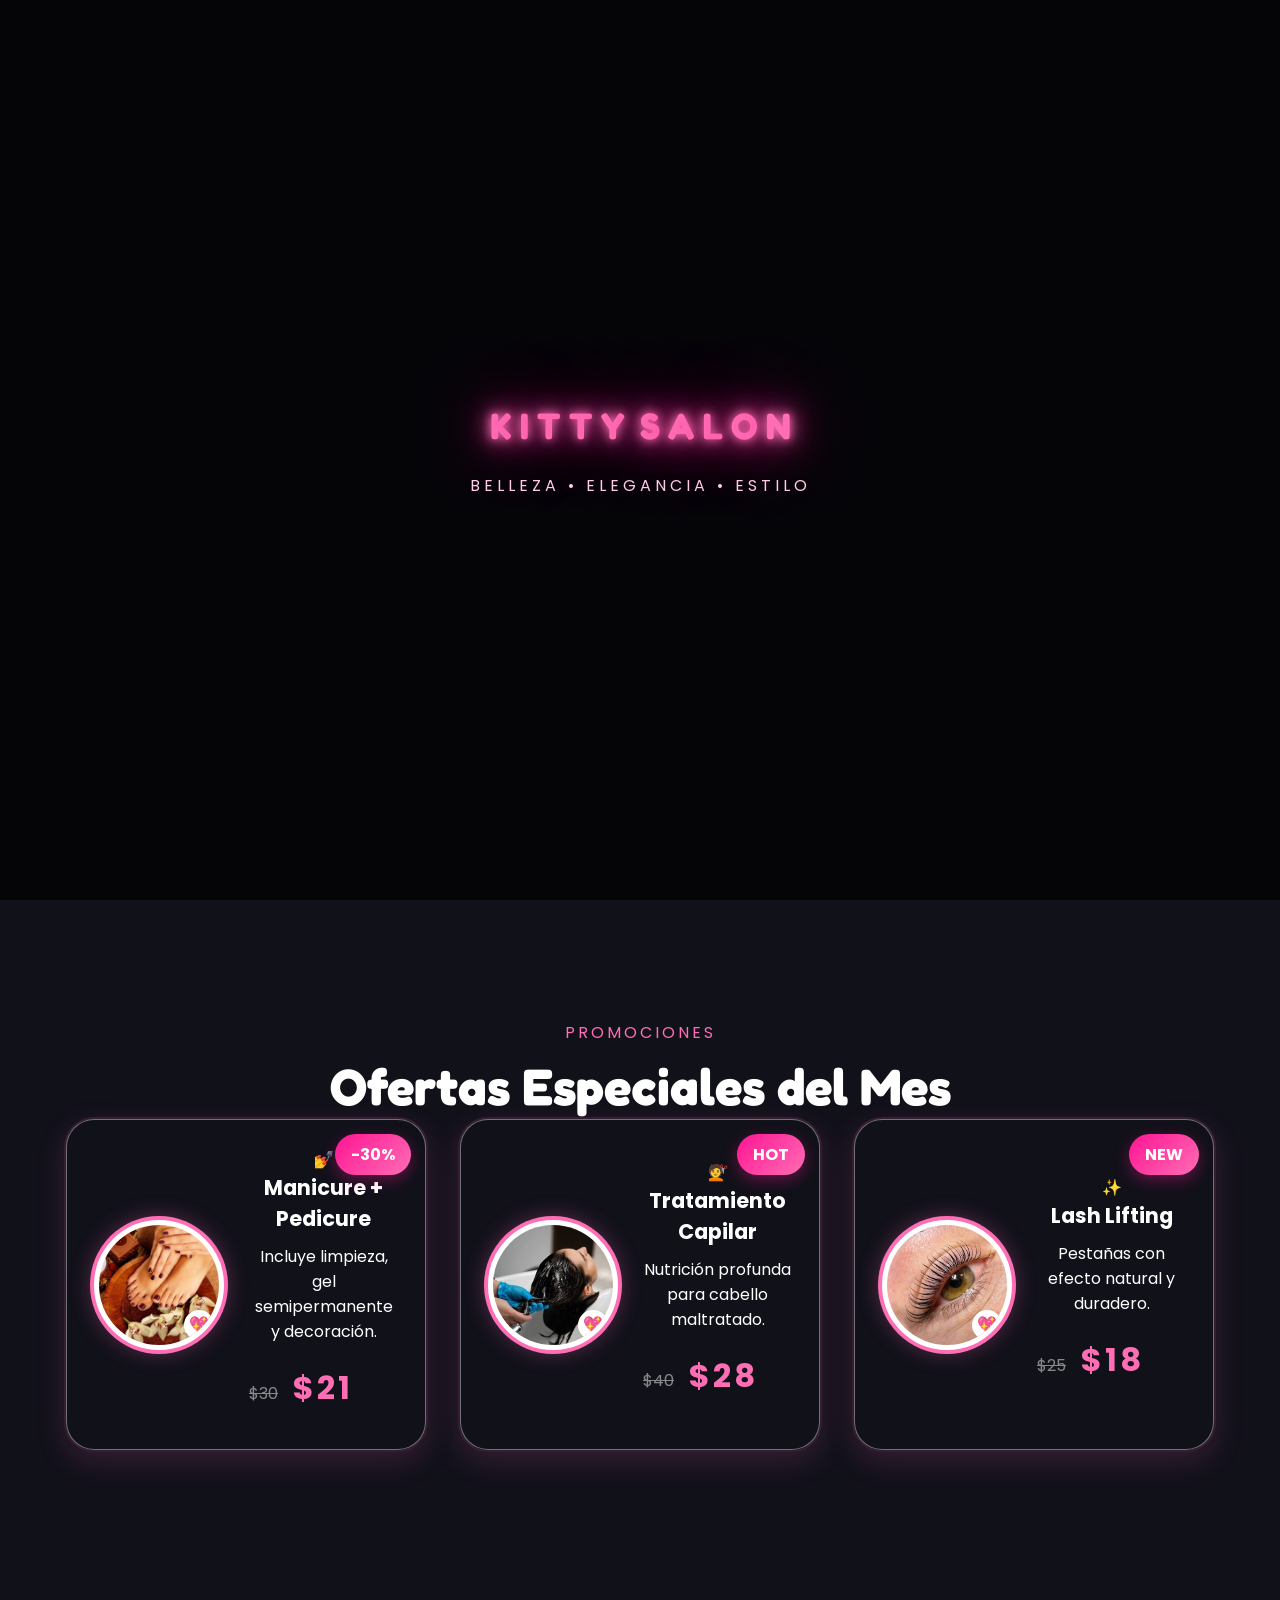
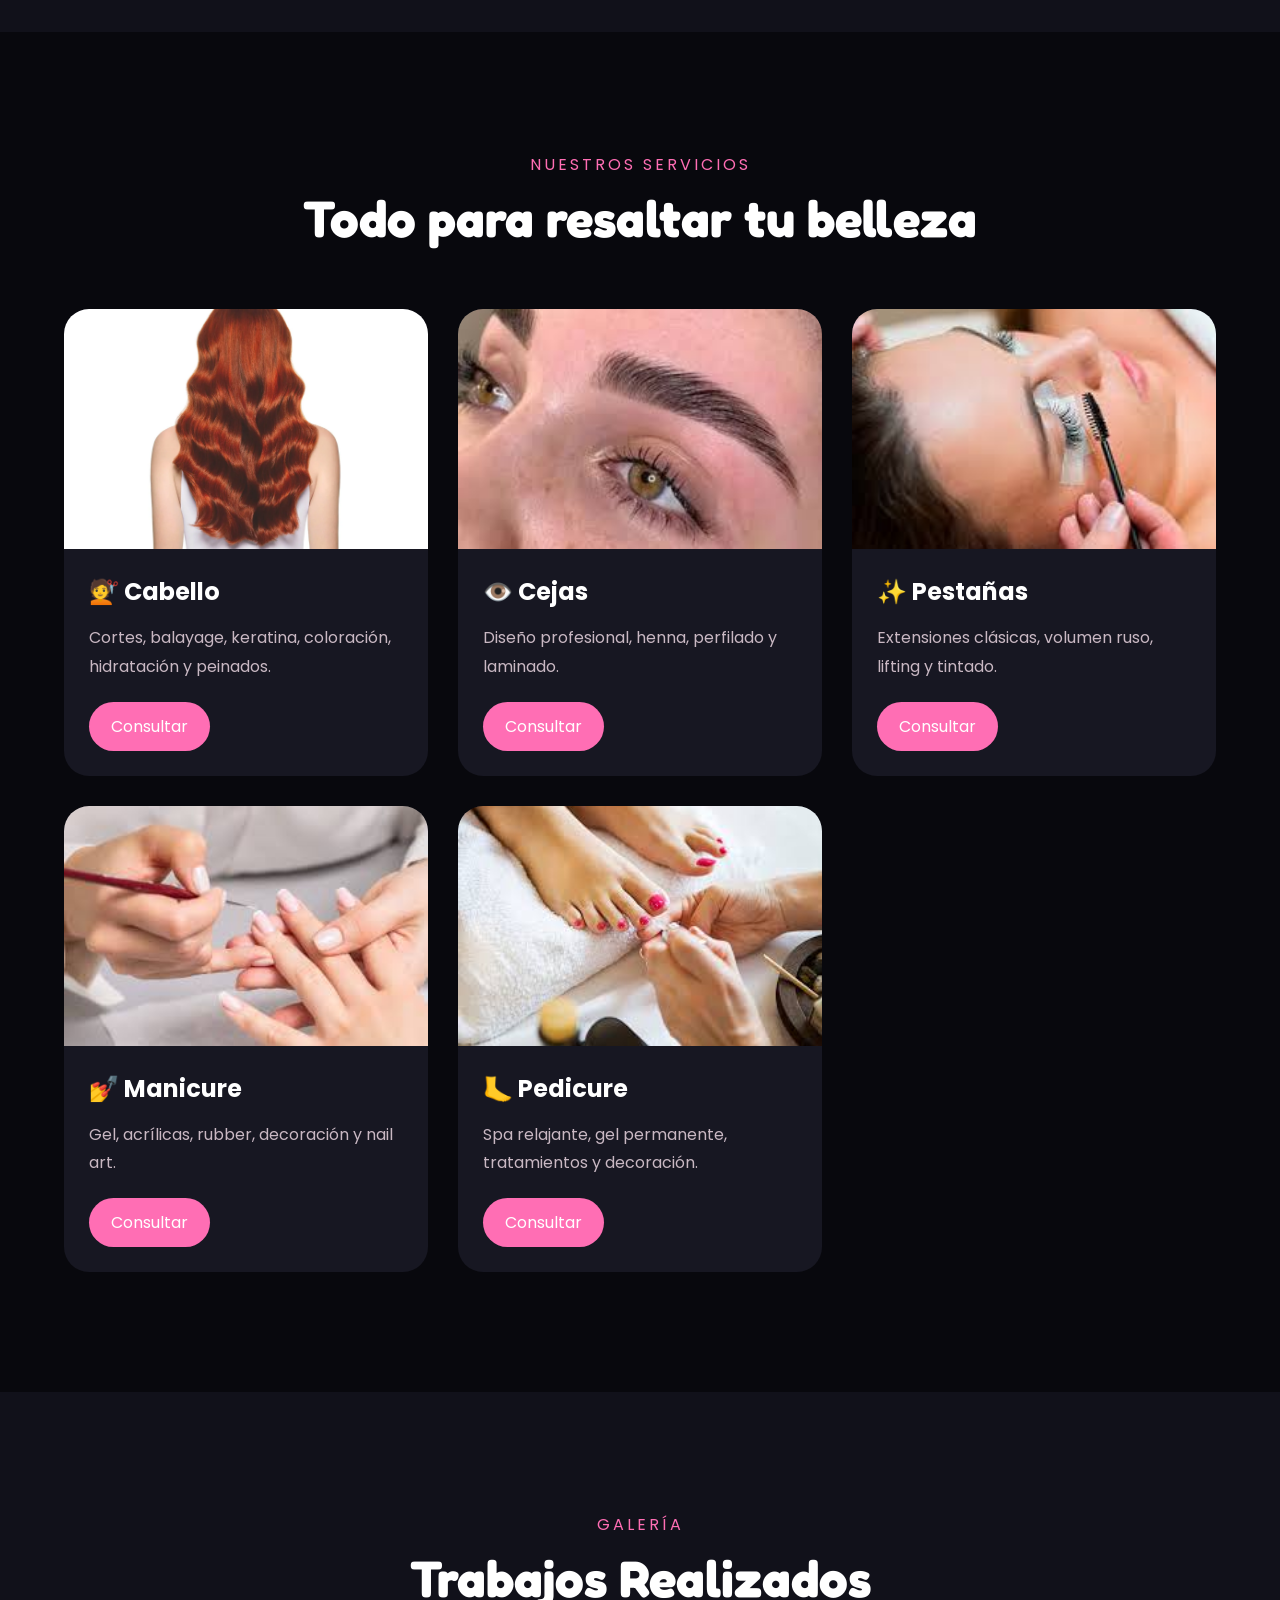
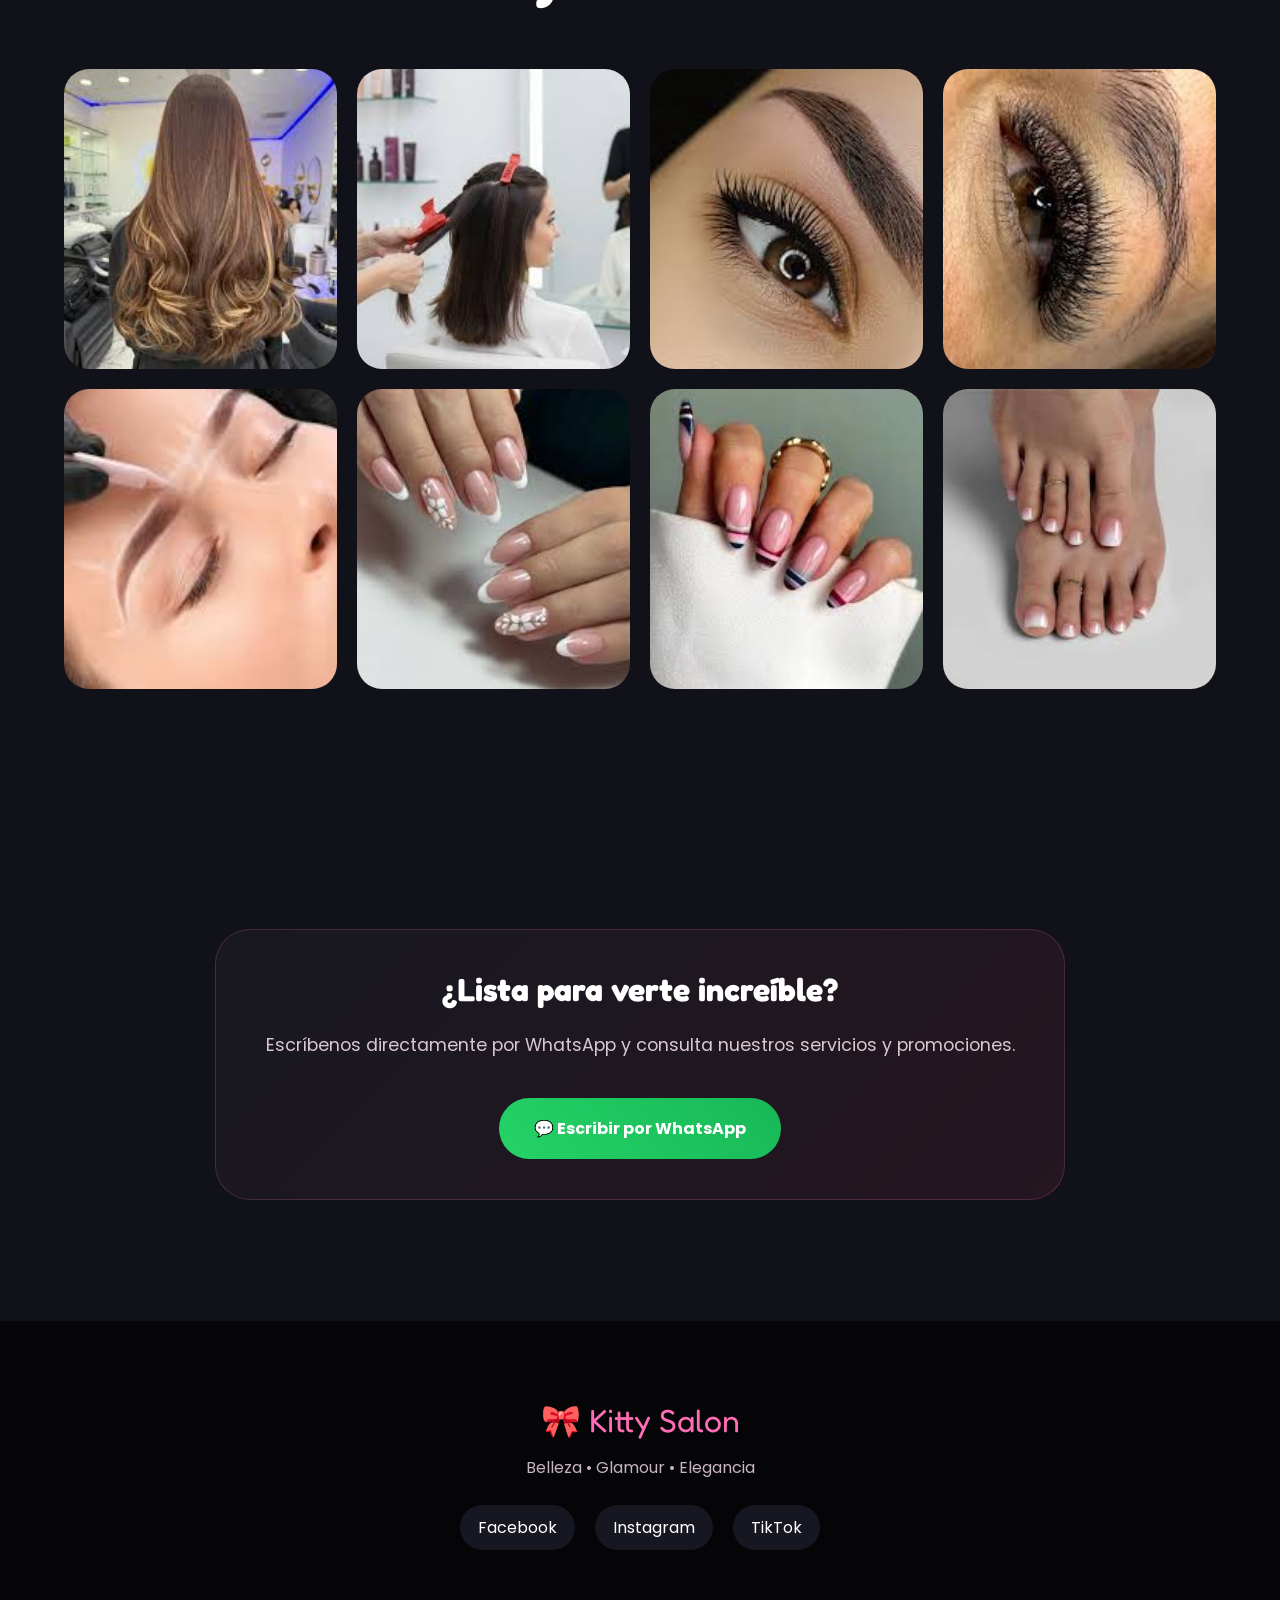
<file: index.html>
<!DOCTYPE html>
<html lang="es">
<head>
<meta charset="UTF-8">
<meta name="viewport" content="width=device-width, initial-scale=1.0">

<title>Kitty Salon | Belleza & Glamour</title>

<meta name="description" content="Kitty Salon - Cabello, uñas, pestañas, cejas y promociones especiales.">

<link rel="preconnect" href="https://fonts.googleapis.com">
<link rel="preconnect" href="https://fonts.gstatic.com" crossorigin>

<link href="https://fonts.googleapis.com/css2?family=Fredoka:wght@400;500;600;700&family=Poppins:wght@300;400;500;600&display=swap" rel="stylesheet">

<link rel="stylesheet" href="style.css">
</head>

<body>

<!-- =====================================
LOADER
===================================== -->

<div id="loader">

<div class="loader-content">

<div class="loader-logo">

<span>K</span>
<span>I</span>
<span>T</span>
<span>T</span>
<span>Y</span>

<span class="space"></span>

<span>S</span>
<span>A</span>
<span>L</span>
<span>O</span>
<span>N</span>

</div>

<p class="loader-subtitle">
Belleza • Elegancia • Estilo
</p>

</div>

</div>

<!-- =====================================
FLOATING DECORATIONS
===================================== -->

<div class="floating-elements">

<span>🌸</span>
<span>✨</span>
<span>🎀</span>
<span>💖</span>
<span>🌺</span>
<span>⭐</span>

</div>


<!-- =====================================
NAVBAR
===================================== -->

<header class="header">

<div class="container">

<div class="logo">

🎀 Kitty Salon

</div>

<nav>

<ul>

<li>
<a href="#inicio">Inicio</a>
</li>

<li>
<a href="#servicios">Servicios</a>
</li>

<li>
<a href="#galeria">Galería</a>
</li>

<li>
<a href="#contacto">Contacto</a>
</li>

</ul>

</nav>

<div class="menu-btn">

☰

</div>

</div>

</header>

<!-- =====================================
HERO
===================================== -->

<section id="inicio" class="hero">

<div class="hero-overlay"></div>

<div class="container">

<div class="hero-content">

<div class="hero-kitty">
    <img src="img/kitty-wave.gif" alt="Hello Kitty saludando">
</div>


<h1>

Tu belleza merece
un toque de
<span>magia rosa</span>

</h1>

<p>

Especialistas en cabello,
uñas, pestañas y cejas.

Un espacio diseñado para
hacerte sentir increíble.

</p>

<div class="hero-buttons">

<a
href="#servicios"
class="btn-primary">

Ver Servicios

</a>


</div>

</div>

</div>

</section>

<!-- =====================================
PROMOCIONES DESTACADAS
===================================== -->

<section class="featured-promos">

<div class="container">

<div class="section-title">

<span>Promociones</span>

<h2>
Ofertas Especiales
del Mes
</h2>

<div class="promo-grid">

    <!-- PROMO 1 -->
    <div class="promo-card">

        <div class="promo-tag">-30%</div>

        <div class="promo-img">
            <img src="img/promo1.jpg" alt="Manicure + Pedicure">
        </div>

        <div class="promo-content">

            <div class="promo-icon">💅</div>

            <h3>Manicure + Pedicure</h3>

            <p>
                Incluye limpieza,
                gel semipermanente y decoración.
            </p>

            <div class="price">
                <del>$30</del>
                <span>$21</span>
            </div>

        </div>

    </div>

    <!-- PROMO 2 -->
    <div class="promo-card">

        <div class="promo-tag">HOT</div>

        <div class="promo-img">
            <img src="img/promo2.jpg" alt="Tratamiento Capilar">
        </div>

        <div class="promo-content">

            <div class="promo-icon">💇</div>

            <h3>Tratamiento Capilar</h3>

            <p>
                Nutrición profunda
                para cabello maltratado.
            </p>

            <div class="price">
                <del>$40</del>
                <span>$28</span>
            </div>

        </div>

    </div>

    <!-- PROMO 3 -->
    <div class="promo-card">

        <div class="promo-tag">NEW</div>

        <div class="promo-img">
            <img src="img/promo3.jpg" alt="Lash Lifting">
        </div>

        <div class="promo-content">

            <div class="promo-icon">✨</div>

            <h3>Lash Lifting</h3>

            <p>
                Pestañas con efecto
                natural y duradero.
            </p>

            <div class="price">
                <del>$25</del>
                <span>$18</span>
            </div>

        </div>

    </div>

</div>

</section>
<!-- =====================================
SERVICIOS
===================================== -->

<section id="servicios" class="services">

<div class="container">

<div class="section-title">

<span>Nuestros Servicios</span>

<h2>
Todo para resaltar
tu belleza
</h2>

</div>

<div class="services-grid">

<div class="service-card">

<div class="service-image">
<img src="img/cabello.jpg" alt="Cabello">
</div>

<div class="service-content">

<h3>💇 Cabello</h3>

<p>
Cortes, balayage,
keratina, coloración,
hidratación y peinados.
</p>

<a href="https://wa.me/50377777777?text=Hola,%20quiero%20información%20sobre%20el%20servicio%20de%20CABELLO,%20por%20favor." target="_blank">
Consultar
</a>

</div>

</div>

<div class="service-card">

<div class="service-image">
<img src="img/cejas.jpg" alt="Cejas">
</div>

<div class="service-content">

<h3>👁️ Cejas</h3>

<p>
Diseño profesional,
henna, perfilado
y laminado.
</p>

<a href="https://wa.me/50377777777?text=Hola,%20quiero%20información%20sobre%20el%20servicio%20de%20CEJAS,%20por%20favor." target="_blank">
Consultar
</a>

</div>

</div>

<div class="service-card">

<div class="service-image">
<img src="img/pestanas.jpg" alt="Pestañas">
</div>

<div class="service-content">

<h3>✨ Pestañas</h3>

<p>
Extensiones clásicas,
volumen ruso,
lifting y tintado.
</p>

<a href="https://wa.me/50377777777?text=Hola,%20quiero%20información%20sobre%20el%20servicio%20de%20PESTAÑAS,%20por%20favor." target="_blank">
Consultar
</a>

</div>

</div>

<div class="service-card">

<div class="service-image">
<img src="img/manicure.jpg" alt="Manicure">
</div>

<div class="service-content">

<h3>💅 Manicure</h3>

<p>
Gel, acrílicas,
rubber, decoración
y nail art.
</p>

<a href="https://wa.me/50377777777?text=Hola,%20quiero%20información%20sobre%20el%20servicio%20de%20MANICURE,%20por%20favor." target="_blank">
Consultar
</a>

</div>

</div>

<div class="service-card">

<div class="service-image">
<img src="img/pedicure.jpg" alt="Pedicure">
</div>

<div class="service-content">

<h3>🦶 Pedicure</h3>

<p>
Spa relajante,
gel permanente,
tratamientos y decoración.
</p>

<a href="https://wa.me/50377777777?text=Hola,%20quiero%20información%20sobre%20el%20servicio%20de%20PEDICURE,%20por%20favor." target="_blank">
Consultar
</a>

</div>

</div>

</div>

</div>

</section>

<!-- =====================================
GALERIA
===================================== -->

<section id="galeria" class="gallery">

<div class="container">

<div class="section-title">

<span>Galería</span>

<h2>
Trabajos Realizados
</h2>

</div>

<div class="gallery-grid">

<div class="gallery-item">
<img src="img/galeria1.jpg" alt="">
</div>

<div class="gallery-item">
<img src="img/galeria2.jpg" alt="">
</div>

<div class="gallery-item">
<img src="img/galeria3.jpg" alt="">
</div>

<div class="gallery-item">
<img src="img/galeria4.jpg" alt="">
</div>

<div class="gallery-item">
<img src="img/galeria5.jpg" alt="">
</div>

<div class="gallery-item">
<img src="img/galeria6.jpg" alt="">
</div>

<div class="gallery-item">
<img src="img/galeria7.jpg" alt="">
</div>

<div class="gallery-item">
<img src="img/galeria8.jpg" alt="">
</div>

</div>

</div>

</section>


<!-- =====================================
CONTACTO
===================================== -->

<section id="contacto" class="contact">

<div class="container">

<div class="contact-box">

<h2>
¿Lista para verte increíble?
</h2>

<p>

Escríbenos directamente
por WhatsApp y consulta
nuestros servicios y promociones.

</p>

<a
href="https://wa.me/50377777777"
target="_blank"
class="contact-btn">

💬 Escribir por WhatsApp

</a>

</div>

</div>

</section>

<!-- =====================================
FOOTER
===================================== -->

<footer>

<div class="container">

<div class="footer-logo">

🎀 Kitty Salon

</div>

<p>

Belleza • Glamour • Elegancia

</p>

<div class="footer-social">

<a href="#">Facebook</a>

<a href="#">Instagram</a>

<a href="#">TikTok</a>

</div>


</div>

</footer>

<script src="script.js"></script>
</script>
</body>
</html>
</file>
<file: style.css>
/* ====================================
RESET
==================================== */

*{
margin:0;
padding:0;
box-sizing:border-box;
}

html{
scroll-behavior:smooth;
}

body{
background:#08080d;
font-family:'Poppins',sans-serif;
color:#fff;
overflow-x:hidden;
}

/* ====================================
VARIABLES
==================================== */

:root{

--pink:#ff6eb4;
--pink-light:#ffc6e3;
--pink-neon:#ff1493;
--pink-dark:#ff4ea3;

--white:#ffffff;

--dark:#08080d;
--dark2:#11111a;
--dark3:#171722;

--shadow:
0 0 10px rgba(255,110,180,.3),
0 0 30px rgba(255,110,180,.2);

}

/* ====================================
CONTAINER
==================================== */

.container{
width:90%;
max-width:1200px;
margin:auto;
}

/* ====================================
LOADER
==================================== */

#loader{
position:fixed;
top:0;
left:0;
width:100%;
height:100%;
background:#050508;
display:flex;
align-items:center;
justify-content:center;
z-index:99999;
transition:.6s;
}

.loader-content{
text-align:center;
}

.loader-logo{
display:flex;
justify-content:center;
gap:8px;
flex-wrap:wrap;
}

.loader-logo span{

font-family:'Fredoka',sans-serif;
font-size:4rem;
font-weight:700;

color:var(--pink);

opacity:0;

animation:typingGlow .5s forwards;

}

.loader-logo span:nth-child(1){animation-delay:.1s;}
.loader-logo span:nth-child(2){animation-delay:.2s;}
.loader-logo span:nth-child(3){animation-delay:.3s;}
.loader-logo span:nth-child(4){animation-delay:.4s;}
.loader-logo span:nth-child(5){animation-delay:.5s;}
.loader-logo span:nth-child(6){animation-delay:.6s;}
.loader-logo span:nth-child(7){animation-delay:.7s;}
.loader-logo span:nth-child(8){animation-delay:.8s;}
.loader-logo span:nth-child(9){animation-delay:.9s;}
.loader-logo span:nth-child(10){animation-delay:1s;}
.loader-logo span:nth-child(11){animation-delay:1.1s;}

.loader-subtitle{

margin-top:25px;

color:#ffd2eb;

font-size:1rem;

letter-spacing:4px;

text-transform:uppercase;

}

@keyframes typingGlow{

0%{
opacity:0;
transform:translateY(20px);
}

100%{

opacity:1;

transform:translateY(0);

text-shadow:
0 0 10px #ff6eb4,
0 0 20px #ff6eb4,
0 0 40px #ff1493,
0 0 80px #ff1493;

}

}

/* ====================================
FLOATING ICONS
==================================== */

.floating-elements{

position:fixed;

inset:0;

pointer-events:none;

overflow:hidden;

z-index:1;

}

.floating-elements span{

position:absolute;

font-size:24px;

opacity:.18;

animation:floaty 12s linear infinite;

}

.floating-elements span:nth-child(1){
left:10%;
animation-delay:0s;
}

.floating-elements span:nth-child(2){
left:25%;
animation-delay:2s;
}

.floating-elements span:nth-child(3){
left:40%;
animation-delay:4s;
}

.floating-elements span:nth-child(4){
left:60%;
animation-delay:6s;
}

.floating-elements span:nth-child(5){
left:80%;
animation-delay:8s;
}

.floating-elements span:nth-child(6){
left:90%;
animation-delay:10s;
}

@keyframes floaty{

0%{
transform:translateY(100vh);
}

100%{
transform:translateY(-120px);
}

}


/* ====================================
FLOATING HEARTS JS
==================================== */

.floating-heart{
    position:fixed;
    bottom:-50px;
    z-index:999;
    pointer-events:none;
    animation:heartFloat 12s linear forwards;
}

@keyframes heartFloat{

    0%{
        transform:translateY(0);
        opacity:0;
    }

    10%{
        opacity:1;
    }

    90%{
        opacity:1;
    }

    100%{
        transform:translateY(-120vh);
        opacity:0;
    }

}

/* ====================================
HEADER
==================================== */

.header{

position:fixed;

top:0;

left:0;

width:100%;

z-index:999;

background:rgba(10,10,15,.85);

backdrop-filter:blur(15px);

border-bottom:1px solid rgba(255,255,255,.05);

}

.header .container{

height:80px;

display:flex;

align-items:center;

justify-content:space-between;

}

.logo{

font-size:1.5rem;

font-family:'Fredoka',sans-serif;

color:var(--pink);

font-weight:700;

}

nav ul{

display:flex;

gap:30px;

list-style:none;

}

nav a{

text-decoration:none;

color:white;

font-weight:500;

transition:.3s;

}

nav a:hover{

color:var(--pink);

}

.menu-btn{

display:none;

font-size:2rem;

cursor:pointer;

}
/* ====================================
HERO
==================================== */

.hero{

min-height:100vh;

display:flex;

align-items:center;

justify-content:center;

position:relative;

padding:120px 0 80px;

background:
radial-gradient(circle at top left,
rgba(255,110,180,.18),
transparent 40%),

radial-gradient(circle at bottom right,
rgba(255,20,147,.15),
transparent 40%),

#08080d;

}

.hero-overlay{

position:absolute;
inset:0;

background:
linear-gradient(
180deg,
rgba(0,0,0,.2),
rgba(0,0,0,.7)
);

}

.hero-content{

position:relative;

z-index:5;

text-align:center;

max-width:900px;

}

.hero-kitty{
    margin:20px 0;
}

.hero-kitty img{
    width:180px;
    max-width:100%;
    height:auto;
    animation:kittyFloat 3s ease-in-out infinite;
}

@keyframes kittyFloat{

    0%{
        transform:translateY(0);
    }

    50%{
        transform:translateY(-10px);
    }

    100%{
        transform:translateY(0);
    }

}

.hero h1{

font-size:clamp(3rem,7vw,6rem);

line-height:1.1;

font-family:'Fredoka',sans-serif;

margin-bottom:25px;

}

.hero h1 span{

color:var(--pink);

text-shadow:
0 0 10px #ff6eb4,
0 0 30px #ff1493;

}

.hero p{

max-width:650px;

margin:auto;

line-height:1.9;

font-size:1.1rem;

color:#e8d7e3;

margin-bottom:40px;

}

/* ====================================
BUTTONS
==================================== */

.hero-buttons{

display:flex;

justify-content:center;

gap:20px;

flex-wrap:wrap;

}

.btn-primary{

padding:15px 35px;

border-radius:50px;

background:linear-gradient(
45deg,
#ff1493,
#ff6eb4
);

color:white;

text-decoration:none;

font-weight:600;

box-shadow:
0 0 20px rgba(255,110,180,.4);

transition:.3s;

}

.btn-primary:hover{

transform:translateY(-5px);

box-shadow:
0 0 35px rgba(255,110,180,.6);

}


/* ====================================
SECTION TITLES
==================================== */

.section-title{

text-align:center;

margin-bottom:60px;

}

.section-title span{

display:block;

color:var(--pink);

font-size:1rem;

margin-bottom:10px;

letter-spacing:3px;

text-transform:uppercase;

}

.section-title h2{

font-size:clamp(2rem,4vw,3.5rem);

font-family:'Fredoka',sans-serif;

}

/* ====================================
PROMOTIONS
==================================== */

.featured-promos{

padding:120px 0;

background:var(--dark2);

}

.promo-grid{

display:grid;

grid-template-columns:
repeat(auto-fit,minmax(280px,1fr));

gap:30px;

}

/* ====================================
PROMOCIONES KAWAII PREMIUM
==================================== */

.promo-card{
    position:relative;
    display:flex;
    align-items:center;
    gap:25px;
    padding:28px;
    border-radius:30px;
    overflow:hidden;

    border:2px solid rgba(255,110,180,.15);

    box-shadow:
    0 10px 30px rgba(255,110,180,.15),
    0 0 0 1px rgba(255,255,255,.4) inset;

    transition:.35s ease;
}

.promo-card:hover{
    transform:translateY(-8px);

    box-shadow:
    0 20px 40px rgba(255,110,180,.25),
    0 0 30px rgba(255,110,180,.2);
}

/* FOTO CIRCULAR */

.promo-img{
    position:relative;

    width:130px;
    height:130px;
    min-width:130px;

    border-radius:50%;
    overflow:hidden;

    background:#fff;

    border:5px solid #fff;

    box-shadow:
    0 0 0 4px #ff6eb4,
    0 0 25px rgba(255,110,180,.4);

    transition:.4s ease;
}

.promo-card:hover .promo-img{
    transform:scale(1.08) rotate(-3deg);
}

.promo-img img{
    width:100%;
    height:100%;
    object-fit:cover;
    display:block;
}

/* BRILLO */

.promo-img::before{
    content:"";

    position:absolute;
    top:-50%;
    left:-100%;

    width:60%;
    height:200%;

    background:rgba(255,255,255,.5);

    transform:rotate(25deg);

    transition:.8s;
}

.promo-card:hover .promo-img::before{
    left:150%;
}

/* CORAZÓN DECORATIVO */

.promo-img::after{
    content:"💖";

    position:absolute;
    bottom:5px;
    right:5px;

    width:30px;
    height:30px;

    display:flex;
    align-items:center;
    justify-content:center;

    font-size:16px;

    background:#fff;
    border-radius:50%;

    box-shadow:0 4px 10px rgba(0,0,0,.1);
}

/* CONTENIDO */

.promo-content{
    flex:1;
}

.promo-content h3{
    margin-bottom:10px;
    font-size:1.3rem;
}

.promo-content p{
    margin-bottom:15px;
}

/* ETIQUETA */

.promo-tag{
    position:absolute;
    top:15px;
    right:15px;

    padding:8px 16px;

    border-radius:30px;

    background:linear-gradient(
        135deg,
        #ff1493,
        #ff6eb4
    );

    color:#fff;
    font-weight:700;

    box-shadow:
    0 5px 15px rgba(255,20,147,.35);
}

/* RESPONSIVE */

@media(max-width:768px){

    .promo-card{
        flex-direction:column;
        text-align:center;
    }

    .promo-img{
        width:140px;
        height:140px;
    }
}
.price{

margin-top:20px;

display:flex;

align-items:center;

gap:15px;

}

.price del{

color:#888;

}

.price span{

font-size:2rem;

font-weight:700;

color:var(--pink);

}

/* ====================================
SERVICES
==================================== */

.services{

padding:120px 0;

background:#08080d;

}

.services-grid{

display:grid;

grid-template-columns:
repeat(auto-fit,minmax(300px,1fr));

gap:30px;

}

.service-card{

background:var(--dark3);

border-radius:25px;

overflow:hidden;

transition:.3s;

}

.service-card:hover{

transform:translateY(-10px);

}

.service-image{

height:240px;

overflow:hidden;

}

.service-image img{

width:100%;

height:100%;

object-fit:cover;

transition:.5s;

}

.service-card:hover img{

transform:scale(1.08);

}

.service-content{

padding:25px;

}

.service-content h3{

font-size:1.5rem;

margin-bottom:15px;

}

.service-content p{

line-height:1.8;

color:#c9b8c3;

margin-bottom:20px;

}

.service-content a{

display:inline-block;

padding:12px 22px;

background:var(--pink);

color:white;

text-decoration:none;

border-radius:30px;

}
/* ====================================
GALERIA
==================================== */

.gallery{

padding:120px 0;

background:var(--dark2);

}

.gallery-grid{

display:grid;

grid-template-columns:
repeat(auto-fit,minmax(250px,1fr));

gap:20px;

}

.gallery-item{

position:relative;

overflow:hidden;

border-radius:25px;

height:300px;

cursor:pointer;

background:var(--dark3);

}

.gallery-item img{

width:100%;
height:100%;

object-fit:cover;

transition:.6s;

}

.gallery-item:hover img{

transform:scale(1.12);

}

.gallery-item::before{

content:"✨";

position:absolute;

top:50%;
left:50%;

transform:
translate(-50%,-50%)
scale(0);

font-size:3rem;

z-index:5;

transition:.4s;

}

.gallery-item:hover::before{

transform:
translate(-50%,-50%)
scale(1);

}

.gallery-item::after{

content:"";

position:absolute;

inset:0;

background:

linear-gradient(
180deg,
transparent,
rgba(0,0,0,.6)
);

opacity:0;

transition:.4s;

}

.gallery-item:hover::after{

opacity:1;

}


/* ====================================
CONTACTO
==================================== */

.contact{

padding:120px 0;

background:var(--dark2);

}

.contact-box{

max-width:850px;

margin:auto;

padding:60px;

text-align:center;

border-radius:35px;

background:

linear-gradient(
135deg,
#181821,
#251620
);

border:1px solid rgba(255,110,180,.2);

}

.contact-box h2{

font-size:3rem;

font-family:'Fredoka',sans-serif;

margin-bottom:20px;

}

.contact-box p{

line-height:1.9;

font-size:1.1rem;

color:#d9c7d1;

margin-bottom:35px;

}

.contact-btn{

display:inline-block;

padding:18px 35px;

border-radius:50px;

background:

linear-gradient(
45deg,
#25d366,
#17b857
);

color:white;

font-weight:700;

text-decoration:none;

transition:.3s;

}

.contact-btn:hover{

transform:translateY(-5px);

}

/* ====================================
FOOTER
==================================== */

footer{

padding:80px 0 40px;

background:#050508;

text-align:center;

border-top:1px solid rgba(255,255,255,.05);

}

.footer-logo{

font-size:2rem;

font-family:'Fredoka',sans-serif;

color:var(--pink);

margin-bottom:15px;

}

footer p{

color:#c8b5c2;

margin-bottom:25px;

}

.footer-social{

display:flex;

justify-content:center;

gap:20px;

flex-wrap:wrap;

margin-bottom:30px;

}

.footer-social a{

color:white;

text-decoration:none;

padding:10px 18px;

border-radius:25px;

background:#171722;

transition:.3s;

}

.footer-social a:hover{

background:var(--pink);

}



/* ====================================
SCROLL REVEAL
==================================== */

.reveal{

opacity:0;

transform:translateY(50px);

transition:1s;

}

.reveal.active{

opacity:1;

transform:translateY(0);

}

/* ====================================
RESPONSIVE
==================================== */

@media(max-width:992px){

.hero h1{

font-size:4rem;

}

.contact-box h2{

font-size:2.4rem;

}

}

@media(max-width:768px){

nav{
    position:fixed;
    top:90px;
    right:0;
    width:260px;
    height:calc(100vh - 90px);

    background: linear-gradient(
    180deg,
    #171722,
    #11111a,
    #0c0c14
    );

    transform:translateX(100%);
    display:flex;
    flex-direction:column;
    transition:.4s ease;
    z-index:999;
    padding:30px 20px;
}

nav.mobile-open{
    transform:translateX(0);
}

nav ul{
    display:flex;
    flex-direction:column;
    gap:25px;
    list-style:none;
}

nav ul li a{
    display:block;
    color:white;
    text-decoration:none;
    padding:12px 0;
    border-bottom:1px solid rgba(255,255,255,.08);
}

.menu-btn{
    display:block;
    font-size:2rem;
    cursor:pointer;
    z-index:1000;
}

}

.hero{

padding-top:140px;

}

.hero h1{

font-size:3rem;

}

.hero-buttons{

flex-direction:column;

align-items:center;

}

.contact-box{

padding:40px 25px;

}

.contact-box h2{

font-size:2rem;

}

.loader-logo span{

font-size:2.3rem;

}



@media(max-width:480px){

.hero h1{

font-size:2.4rem;

}

.section-title h2{

font-size:2rem;

}

.slide{

padding:50px 25px;

}

.slide-content h3{

font-size:1.7rem;

}

.slide-content span{

font-size:2rem;

}

.whatsapp-button{

width:58px;
height:58px;

}

}
</file>
